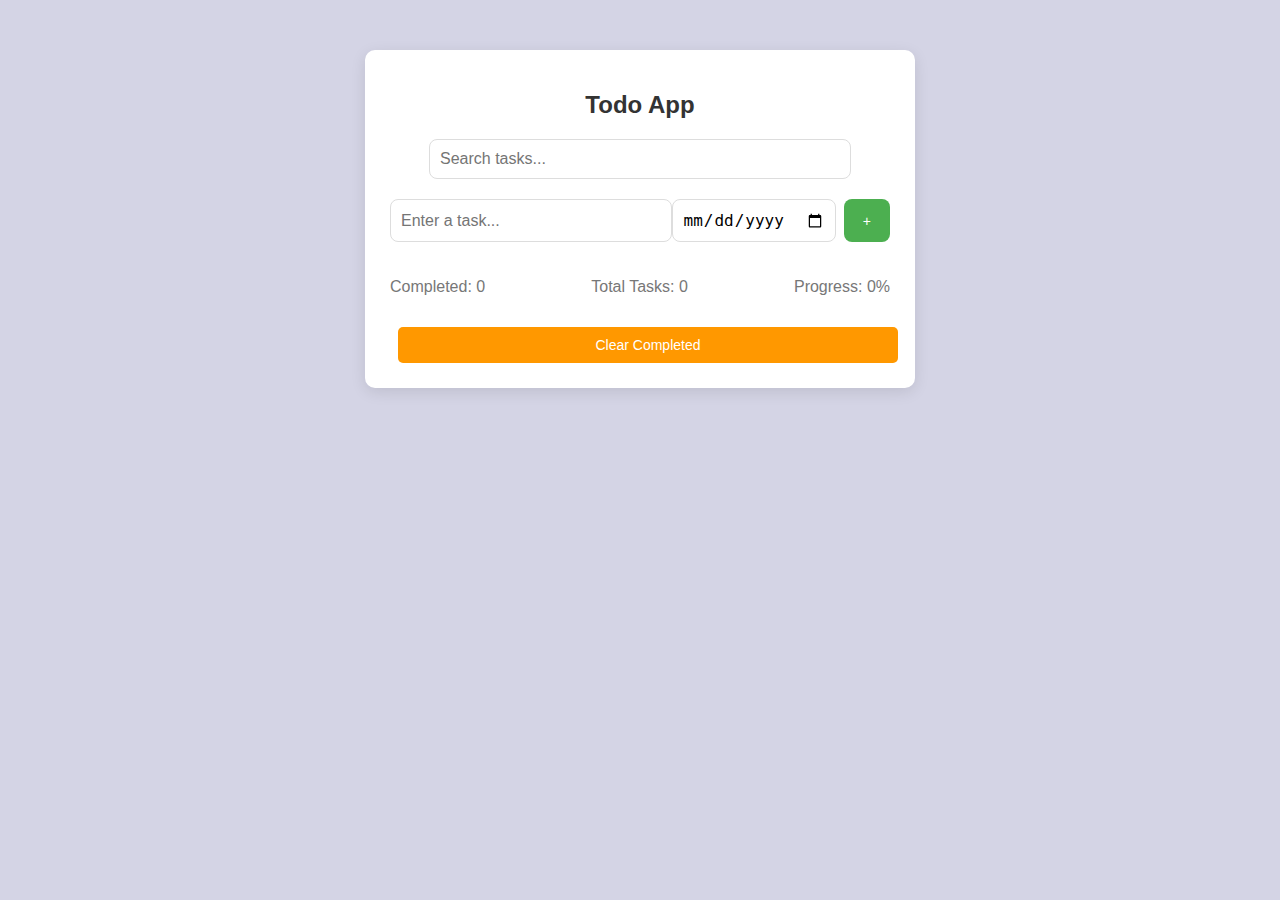
<file: phase-3/index.html>
<!DOCTYPE html>
<html lang="en">
<head>
    <meta charset="UTF-8">
    <meta name="viewport" content="width=device-width, initial-scale=1.0">
    <title>Todo App</title>
    <link rel="stylesheet" href="style.css">
</head>
<body>
    <div class="container">
        <h1>Todo App</h1>
        
        <!-- Search Bar -->
        <div class="search-container">
            <input type="text" id="search-input" placeholder="Search tasks..." />
        </div>

        <!-- Task Input Section -->
        <div class="input-container">
            <input type="text" id="todo-input" placeholder="Enter a task...">
            <input type="date" id="due-date-input">
            <button id="add-btn">+</button>
        </div>

        <div id="todo-list"></div>

        <div class="status">
            <p>Completed: <span id="completed-count">0</span></p>
            <p>Total Tasks: <span id="total-count">0</span></p>
            <p>Progress: <span id="progress">0%</span></p>
        </div>
        
        <button id="clear-completed">Clear Completed</button>
    </div>

    <script src="script.js"></script>
</body>
</html>
</file>
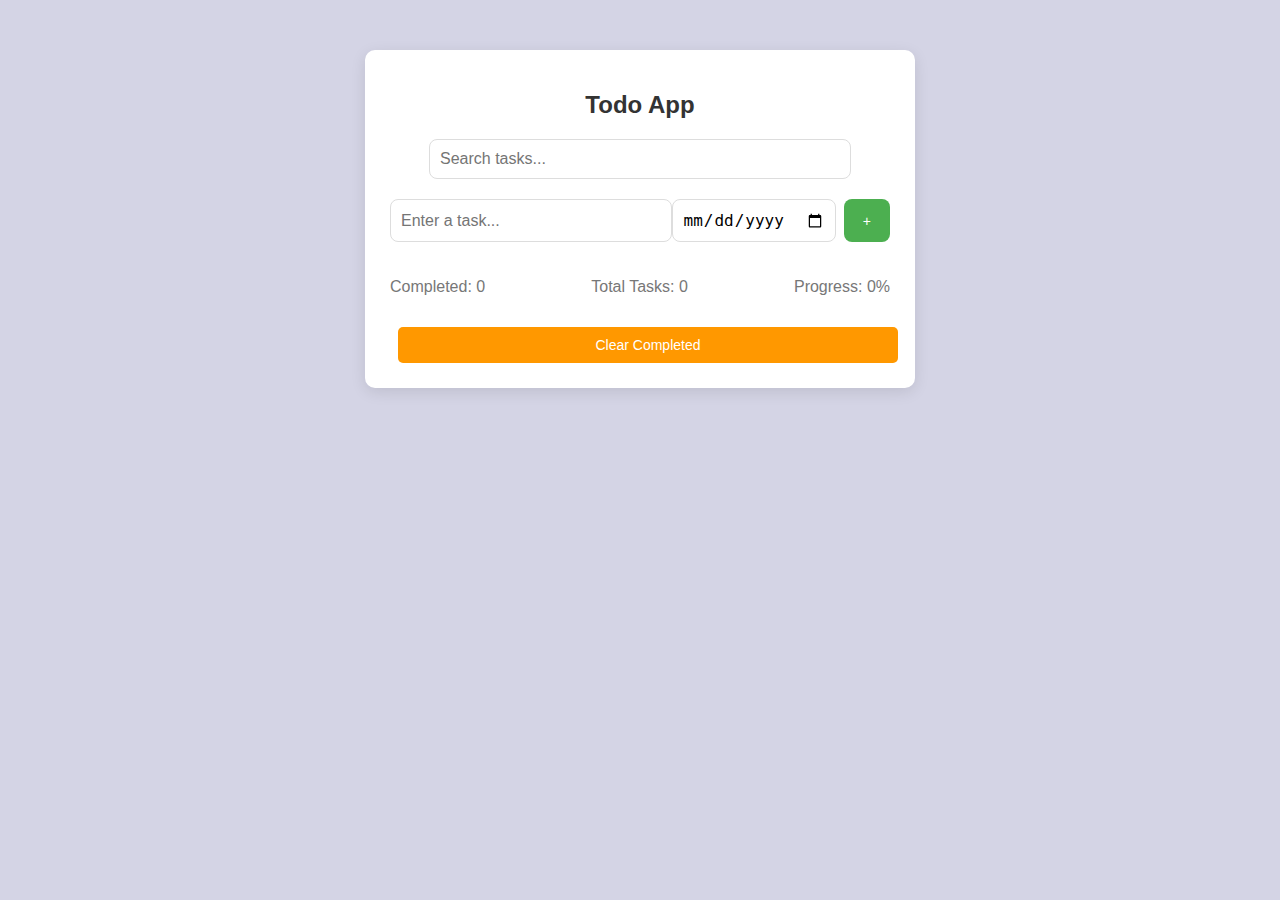
<file: phase-4/src/main/resources/static/index.html>
<!DOCTYPE html>
<html lang="en">
<head>
    <meta charset="UTF-8">
    <meta name="viewport" content="width=device-width, initial-scale=1.0">
    <title>Todo App</title>
    <link rel="stylesheet" href="style.css">
</head>
<body>
<div class="container">
    <h1>Todo App</h1>

    <!-- Search Bar -->
    <div class="search-container">
        <input type="text" id="search-input" placeholder="Search tasks..." />
    </div>

    <!-- Task Input Section -->
    <div class="input-container">
        <input type="text" id="todo-input" placeholder="Enter a task...">
        <input type="date" id="due-date-input">
        <button id="add-btn">+</button>
    </div>

    <div id="todo-list"></div>

    <div class="status">
        <p>Completed: <span id="completed-count">0</span></p>
        <p>Total Tasks: <span id="total-count">0</span></p>
        <p>Progress: <span id="progress">0%</span></p>
    </div>

    <button id="clear-completed">Clear Completed</button>
</div>

<script src="script.js"></script>
</body>
</html>
</file>
<file: phase-3/style.css>
body {
    font-family: Arial, sans-serif;
    background-color: rgb(212, 212, 229);
    margin: 0;
    padding: 0;
    transition: background-color 0.3s ease, color 0.3s ease;
}

.container {
    width: 500px;
    margin: 50px auto;
    background-color: white;
    padding: 25px;
    border-radius: 10px;
    box-shadow: 0 4px 15px rgba(0, 0, 0, 0.1);
}

h1 {
    text-align: center;
    color: #333;
    font-size: 24px;
    margin-bottom: 20px;
}

/* Search Bar Styles */
.search-container {
    margin-bottom: 20px;
    text-align: center;
}

#search-input {
    width: 80%;
    padding: 10px;
    border-radius: 8px;
    border: 1px solid #ddd;
    font-size: 16px;
}

/* Task Input Section */
.input-container {
    display: flex;
    justify-content: space-between;
    margin-bottom: 20px;
}

#todo-input {
    width: 60%;
    padding: 10px;
    border-radius: 8px;
    border: 1px solid #ddd;
    font-size: 16px;
}

#due-date-input {
    width: 30%;
    padding: 10px;
    border-radius: 8px;
    border: 1px solid #ddd;
    font-size: 16px;
}

#add-btn {
    width: 10%;
    padding: 12px;
    background-color: #4CAF50;
    color: white;
    border: none;
    border-radius: 8px;
    cursor: pointer;
    transition: background-color 0.3s ease;
}

#add-btn:hover {
    background-color: #45a049;
}

#todo-list {
    margin-top: 20px;
}

.todo-item {
    display: flex;
    justify-content: space-between;
    align-items: center;
    padding: 12px;
    background-color: #f9f9f9;
    border: 1px solid #ddd;
    border-radius: 8px;
    margin-bottom: 12px;
    transition: background-color 0.3s ease, transform 0.3s ease;
}

.todo-item:hover {
    background-color: #e9f7e7;
    transform: scale(1.02);
}

.todo-item.completed {
    text-decoration: line-through;
    color: #9e9e9e;
    background-color: #e0e0e0;
}

button {
    padding: 6px 12px;
    border-radius: 5px;
    cursor: pointer;
    border: none;
    margin-left: 8px;
    font-size: 14px;
    transition: background-color 0.3s ease;
}

.complete-btn {
    background-color: #4CAF50;
    color: white;
}

.complete-btn:hover {
    background-color: #45a049;
}

.delete-btn {
    background-color: #f44336;
    color: white;
}

.delete-btn:hover {
    background-color: #d32f2f;
}

.due-date {
    font-size: 12px;
    color: #888;
}

.due-date.overdue {
    color: #f44336;
    font-weight: bold;
}

.status {
    display: flex;
    justify-content: space-between;  
    font-size: 16px;
    color: #777;
    margin-top: 20px;
}

button#clear-completed {
    background-color: #FF9800;
    color: white;
    border-radius: 5px;
    padding: 10px;
    width: 100%;
    border: none;
    margin-top: 15px;
}

button#clear-completed:hover {
    background-color: #f57c00;
}
</file>
<file: phase-4/src/main/resources/static/style.css>
body {
    font-family: Arial, sans-serif;
    background-color: rgb(212, 212, 229);
    margin: 0;
    padding: 0;
    transition: background-color 0.3s ease, color 0.3s ease;
}

.container {
    width: 500px;
    margin: 50px auto;
    background-color: white;
    padding: 25px;
    border-radius: 10px;
    box-shadow: 0 4px 15px rgba(0, 0, 0, 0.1);
}

h1 {
    text-align: center;
    color: #333;
    font-size: 24px;
    margin-bottom: 20px;
}

/* Search Bar Styles */
.search-container {
    margin-bottom: 20px;
    text-align: center;
}

#search-input {
    width: 80%;
    padding: 10px;
    border-radius: 8px;
    border: 1px solid #ddd;
    font-size: 16px;
}

/* Task Input Section */
.input-container {
    display: flex;
    justify-content: space-between;
    margin-bottom: 20px;
}

#todo-input {
    width: 60%;
    padding: 10px;
    border-radius: 8px;
    border: 1px solid #ddd;
    font-size: 16px;
}

#due-date-input {
    width: 30%;
    padding: 10px;
    border-radius: 8px;
    border: 1px solid #ddd;
    font-size: 16px;
}

#add-btn {
    width: 10%;
    padding: 12px;
    background-color: #4CAF50;
    color: white;
    border: none;
    border-radius: 8px;
    cursor: pointer;
    transition: background-color 0.3s ease;
}

#add-btn:hover {
    background-color: #45a049;
}

#todo-list {
    margin-top: 20px;
}

.todo-item {
    display: flex;
    justify-content: space-between;
    align-items: center;
    padding: 12px;
    background-color: #f9f9f9;
    border: 1px solid #ddd;
    border-radius: 8px;
    margin-bottom: 12px;
    transition: background-color 0.3s ease, transform 0.3s ease;
}

.todo-item:hover {
    background-color: #e9f7e7;
    transform: scale(1.02);
}

.todo-item.completed {
    text-decoration: line-through;
    color: #9e9e9e;
    background-color: #e0e0e0;
}

button {
    padding: 6px 12px;
    border-radius: 5px;
    cursor: pointer;
    border: none;
    margin-left: 8px;
    font-size: 14px;
    transition: background-color 0.3s ease;
}

.complete-btn {
    background-color: #4CAF50;
    color: white;
}

.complete-btn:hover {
    background-color: #45a049;
}

.delete-btn {
    background-color: #f44336;
    color: white;
}

.delete-btn:hover {
    background-color: #d32f2f;
}

.due-date {
    font-size: 12px;
    color: #888;
}

.due-date.overdue {
    color: #f44336;
    font-weight: bold;
}

.status {
    display: flex;
    justify-content: space-between;
    font-size: 16px;
    color: #777;
    margin-top: 20px;
}

button#clear-completed {
    background-color: #FF9800;
    color: white;
    border-radius: 5px;
    padding: 10px;
    width: 100%;
    border: none;
    margin-top: 15px;
}

button#clear-completed:hover {
    background-color: #f57c00;
}
</file>
